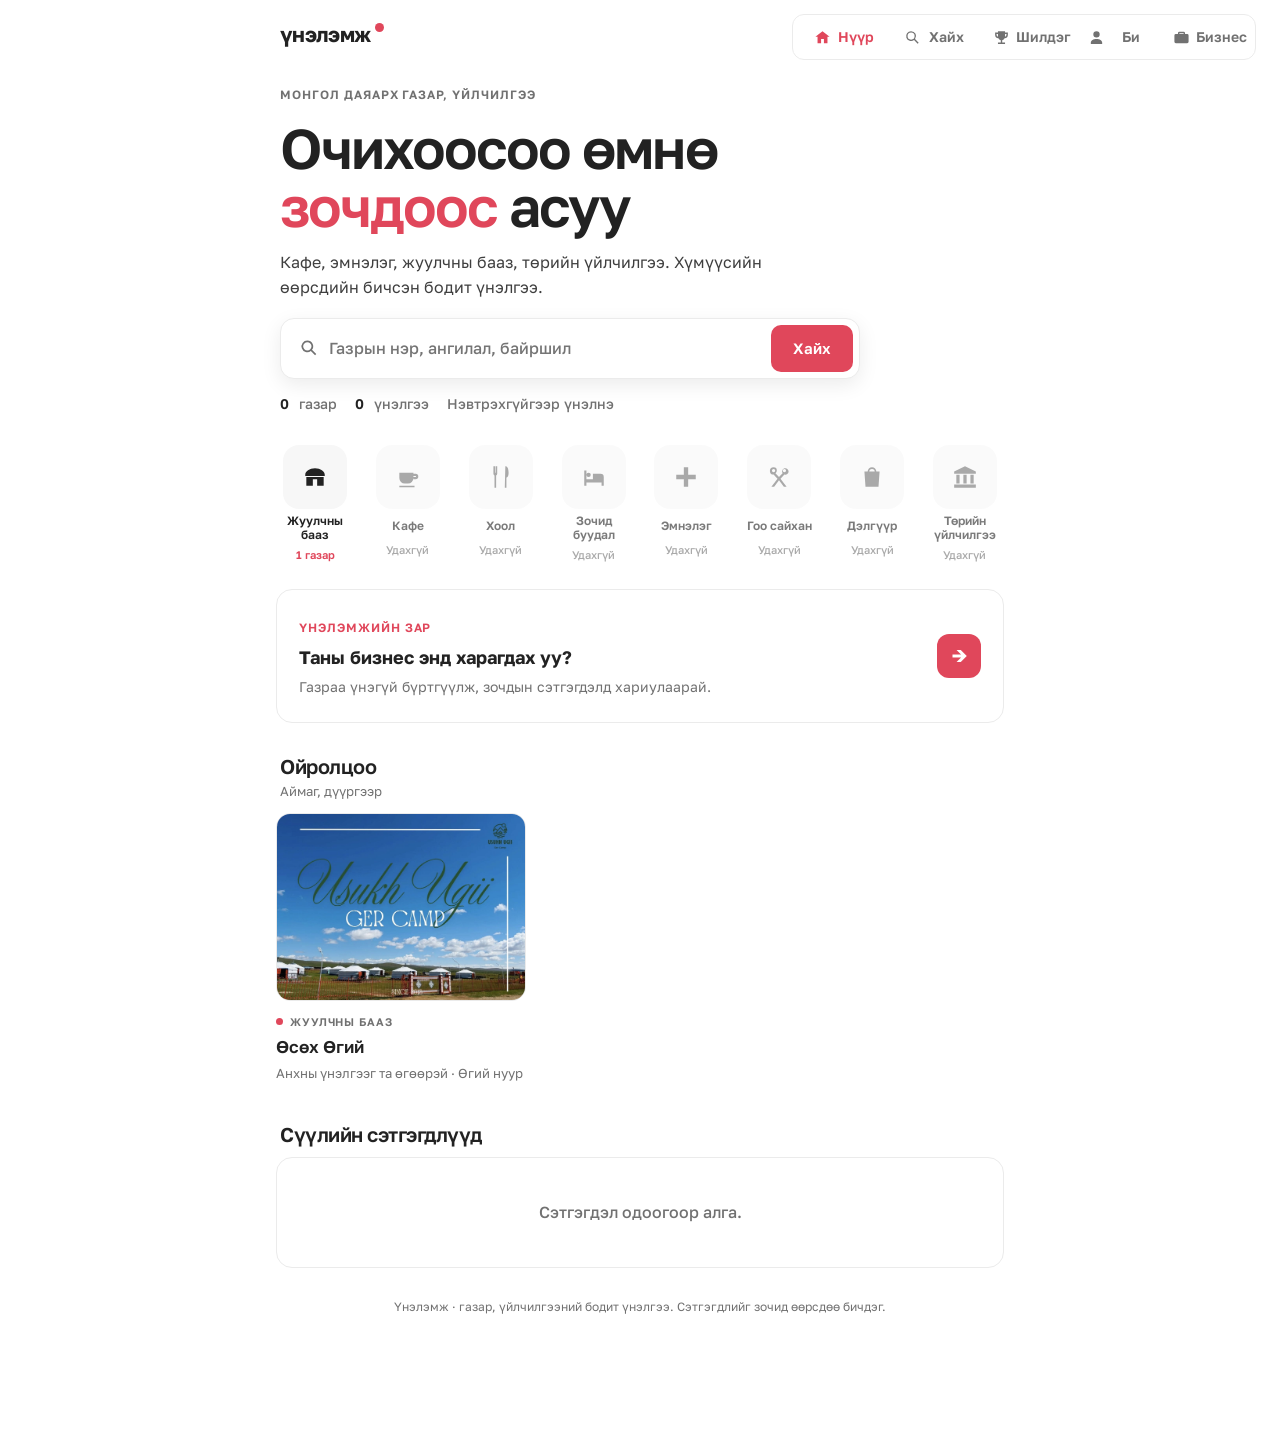
<file: index.html>
<!doctype html>
<html lang="mn">
<head>
<meta charset="utf-8">
<meta name="viewport" content="width=device-width,initial-scale=1,viewport-fit=cover">
<meta name="theme-color" content="#ffffff">
<title>Үнэлэмж</title>
<meta name="description" content="Газар, үйлчилгээний бодит үнэлгээ. Сэтгэгдлийг зочид өөрсдөө бичдэг.">
<link rel="preconnect" href="https://fonts.googleapis.com"><link href="https://fonts.googleapis.com/css2?family=Golos+Text:wght@400;500;600;700&display=swap" rel="stylesheet">
<link rel="stylesheet" href="assets/ue.css?v=11">
</head>
<body class="app">
<header class="hero" id="hero">
  <div class="hero-bg" id="herobg"></div>
  <nav class="topbar"><a class="logo" href="#"><i></i>үнэлэмж</a><a href="#search" aria-label="Хайх">Хайх</a></nav>
  <div class="hero-in" id="hero-in"></div>
</header>
<div class="sbar" id="sbar" hidden>
  <nav class="topbar plain"><a class="logo" href="#"><i></i>үнэлэмж</a><span></span></nav>
  <label class="search"><svg viewBox="0 0 24 24" aria-hidden="true"><path d="M10 3a7 7 0 0 1 5.6 11.2l5.1 5.1-1.4 1.4-5.1-5.1A7 7 0 1 1 10 3zm0 2a5 5 0 1 0 0 10 5 5 0 0 0 0-10z"/></svg>
    <input id="q" type="search" placeholder="Газар, ангилал, байршил хайх" aria-label="Хайх" autocomplete="off"></label>
  <div class="chipsrow" id="scats"></div>
</div>
<main class="page" id="main">
  <div id="v-home"></div>
  <div id="v-search" hidden><div id="sres"></div></div>
  <div id="v-top" hidden></div>
  <div id="v-me" hidden></div>
  <div id="v-biz" hidden></div>
  <p class="note">Үнэлэмж · газар, үйлчилгээний бодит үнэлгээ. Сэтгэгдлийг зочид өөрсдөө бичдэг.</p>
</main>
<nav class="tabs">
  <a href="#" data-v="home"><svg viewBox="0 0 24 24"><path d="M12 3 2 11h3v9h5v-6h4v6h5v-9h3z"/></svg>Нүүр</a>
  <a href="#search" data-v="search"><svg viewBox="0 0 24 24"><path d="M10 3a7 7 0 0 1 5.6 11.2l5.1 5.1-1.4 1.4-5.1-5.1A7 7 0 1 1 10 3zm0 2a5 5 0 1 0 0 10 5 5 0 0 0 0-10z"/></svg>Хайх</a>
  <a href="#top" data-v="top"><svg viewBox="0 0 24 24"><path d="M7 3h10v2h4v3a5 5 0 0 1-4.6 5A5 5 0 0 1 13 16v3h4v2H7v-2h4v-3a5 5 0 0 1-3.4-3A5 5 0 0 1 3 8V5h4zm0 4H5v1a3 3 0 0 0 2 2.8zm10 0v3.8A3 3 0 0 0 19 8V7z"/></svg>Шилдэг</a>
  <a href="#me" data-v="me"><svg viewBox="0 0 24 24"><path d="M12 12a4.5 4.5 0 1 0 0-9 4.5 4.5 0 0 0 0 9zm0 2c-4.4 0-8 2.2-8 5v2h16v-2c0-2.8-3.6-5-8-5z"/></svg>Би</a>
  <a href="#biz" data-v="biz"><svg viewBox="0 0 24 24"><path d="M9 4h6a2 2 0 0 1 2 2v1h3a2 2 0 0 1 2 2v9a2 2 0 0 1-2 2H4a2 2 0 0 1-2-2V9a2 2 0 0 1 2-2h3V6a2 2 0 0 1 2-2zm0 3h6V6H9z"/></svg>Бизнес</a>
</nav>
<script src="assets/config.js?v=11"></script>
<script src="assets/api.js?v=11"></script>
<script src="assets/google.js?v=11"></script>
<script src="assets/osm.js?v=11"></script>
<script src="assets/app.js?v=11"></script>
</body>
</html>
</file>
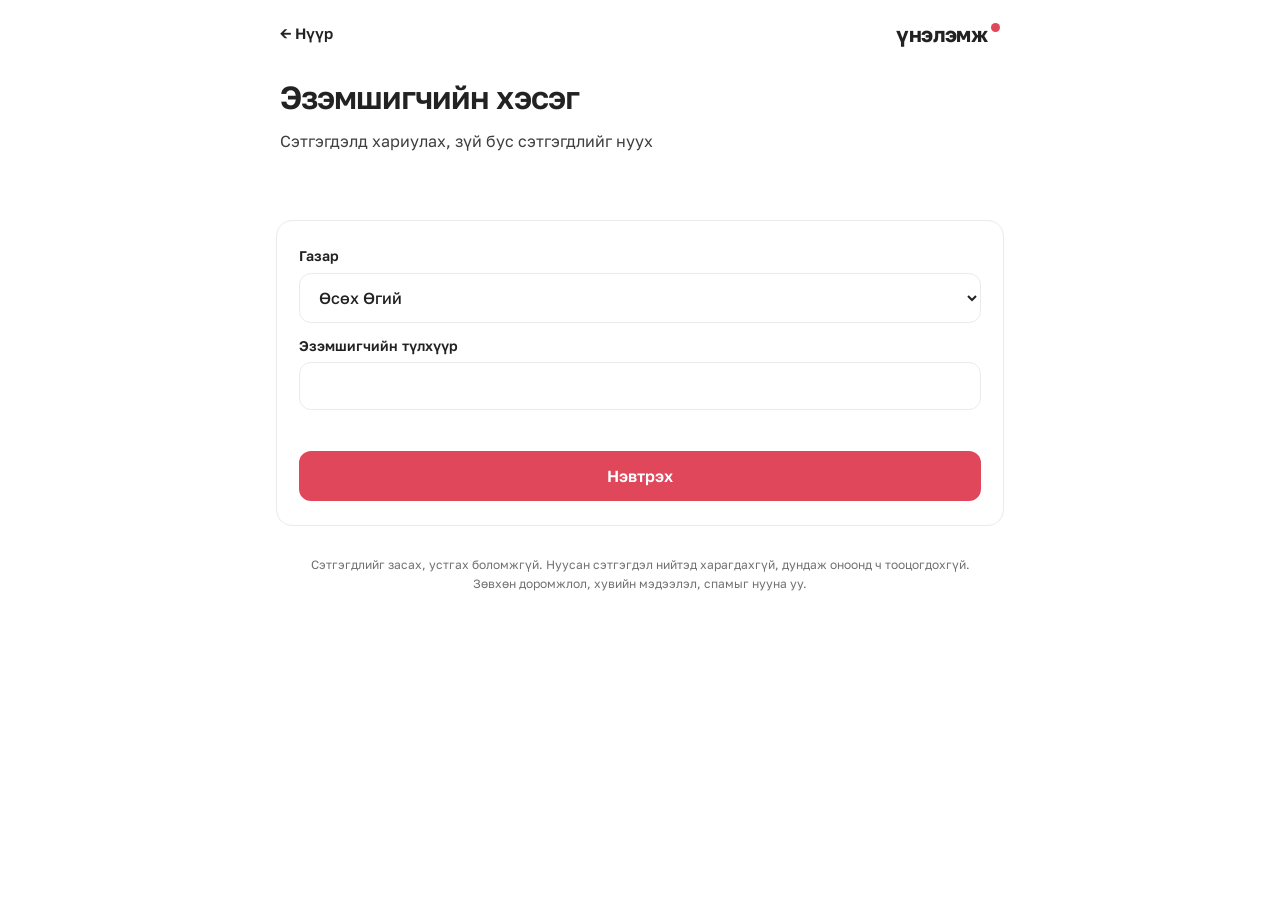
<file: admin/index.html>
<!doctype html>
<html lang="mn">
<head>
<meta charset="utf-8">
<meta name="viewport" content="width=device-width,initial-scale=1,viewport-fit=cover">
<meta name="robots" content="noindex">
<title>Эзэмшигчийн хэсэг · Үнэлэмж</title>
<link rel="preconnect" href="https://fonts.googleapis.com"><link href="https://fonts.googleapis.com/css2?family=Golos+Text:wght@400;500;600;700&display=swap" rel="stylesheet">
<link rel="stylesheet" href="../assets/ue.css?v=11">
</head>
<body>
<header class="hero" style="padding-bottom:48px"><nav class="topbar"><a href="../">← Нүүр</a><a class="logo" href="../"><i></i>үнэлэмж</a></nav>
<div class="hero-in" style="padding-top:12px"><h1 style="font-size:32px">Эзэмшигчийн хэсэг</h1><p class="sub">Сэтгэгдэлд хариулах, зүй бус сэтгэгдлийг нуух</p></div></header>
<main class="page">

  <form id="login" class="card" style="display:grid;gap:12px">
    <label class="f">Газар<select class="inp" id="place"></select></label>
    <label class="f">Эзэмшигчийн түлхүүр<input class="inp" id="key" type="password" autocomplete="current-password" required></label>
    <p class="err" id="lerr" role="alert"></p>
    <button class="btn" type="submit">Нэвтрэх</button>
  </form>

  <section id="panel" hidden>
    <div class="card" style="display:flex;justify-content:space-between;align-items:center;gap:12px">
      <span id="stat" class="mute" style="font-weight:600"></span>
      <button class="btn ghost" id="out" style="width:auto;min-height:40px;padding:8px 14px">Гарах</button>
    </div>
    <div id="list" style="display:grid;gap:12px;margin-top:16px"></div>
  </section>
  <p class="note">Сэтгэгдлийг засах, устгах боломжгүй. Нуусан сэтгэгдэл нийтэд харагдахгүй, дундаж оноонд ч тооцогдохгүй. Зөвхөн доромжлол, хувийн мэдээлэл, спамыг нууна уу.</p>
</main>
<div class="toast" id="toast" role="status"></div>
<script src="../assets/config.js?v=11"></script>
<script src="../assets/api.js?v=11"></script>
<script>
(() => {
  const $ = id => document.getElementById(id), { esc, date } = UE;
  let slug = "", key = "", rows = [];
  let tT; const toast = m => { const t = $("toast"); t.textContent = m; t.classList.add("on"); clearTimeout(tT); tT = setTimeout(() => t.classList.remove("on"), 2200); };
  $("place").innerHTML = Object.entries(window.UE_PLACES || {}).map(([s, p]) => `<option value="${esc(s)}">${esc(p.name)}</option>`).join("");

  function render() {
    const vis = rows.filter(r => !r.hidden).length, unreplied = rows.filter(r => !r.reply && !r.hidden).length;
    $("stat").textContent = `${rows.length} сэтгэгдэл · ${unreplied} хариулаагүй` + (rows.length - vis ? ` · ${rows.length - vis} нуусан` : "");
    $("list").innerHTML = rows.length ? rows.map(r => `<div class="card${r.hidden ? " hid" : ""}" data-id="${r.id}">
      <div class="who" style="padding:0"><span style="flex:1"><b>${esc(r.author || "Зочин")}</b><small>${date(r.created_at)}${r.hidden ? " · нуусан" : ""}</small></span><span class="st">${"★".repeat(r.rating)}${"☆".repeat(5 - r.rating)}</span></div>
      ${r.body ? `<p style="white-space:pre-line;overflow-wrap:anywhere">${esc(r.body)}</p>` : ""}
      ${r.tags && r.tags.length ? `<div class="tags">${r.tags.map(t => `<span class="tg">${esc(t)}</span>`).join("")}</div>` : ""}
      <label class="f">Таны хариу<textarea class="inp" maxlength="1000" style="min-height:80px" placeholder="Зочинд баярлалаа гэх, асуудлыг хэрхэн засахаа хэлэх…">${esc(r.reply || "")}</textarea></label>
      <div class="row2"><button class="btn" data-act="reply">Хариу хадгалах</button><button class="btn ghost" data-act="hide">${r.hidden ? "Буцааж харуулах" : "Нуух"}</button></div>
    </div>`).join("") : `<p class="empty">Одоогоор сэтгэгдэл алга.</p>`;
  }
  async function load() { rows = await UE.rpc("ue_owner_reviews", { p_place: slug, p_key: key }); render(); }

  $("login").onsubmit = async e => {
    e.preventDefault(); $("lerr").textContent = "";
    if (!UE.ready) return $("lerr").textContent = "Сервер хараахан холбогдоогүй байна.";
    slug = $("place").value; key = $("key").value;
    try { await load(); $("login").hidden = true; $("panel").hidden = false; }
    catch (err) { $("lerr").textContent = err.code === "owner" ? "Түлхүүр буруу байна." : "Холбогдож чадсангүй. Дахин оролдоно уу."; }
  };
  $("out").onclick = () => { key = ""; rows = []; $("key").value = ""; $("panel").hidden = true; $("login").hidden = false; };
  $("list").addEventListener("click", async e => {
    const b = e.target.closest("[data-act]"); if (!b) return;
    const card = b.closest("[data-id]"), id = +card.dataset.id, r = rows.find(x => x.id === id);
    b.disabled = true;
    try {
      if (b.dataset.act === "reply") { await UE.rpc("ue_owner_reply", { p_place: slug, p_key: key, p_id: id, p_reply: card.querySelector("textarea").value }); toast("Хариу хадгалагдлаа"); }
      else { await UE.rpc("ue_owner_hide", { p_place: slug, p_key: key, p_id: id, p_hidden: !r.hidden }); toast(r.hidden ? "Буцааж харуулсан" : "Нуусан"); }
      await load();
    } catch (err) { toast("Хадгалж чадсангүй"); b.disabled = false; }
  });
})();
</script>
</body>
</html>
</file>
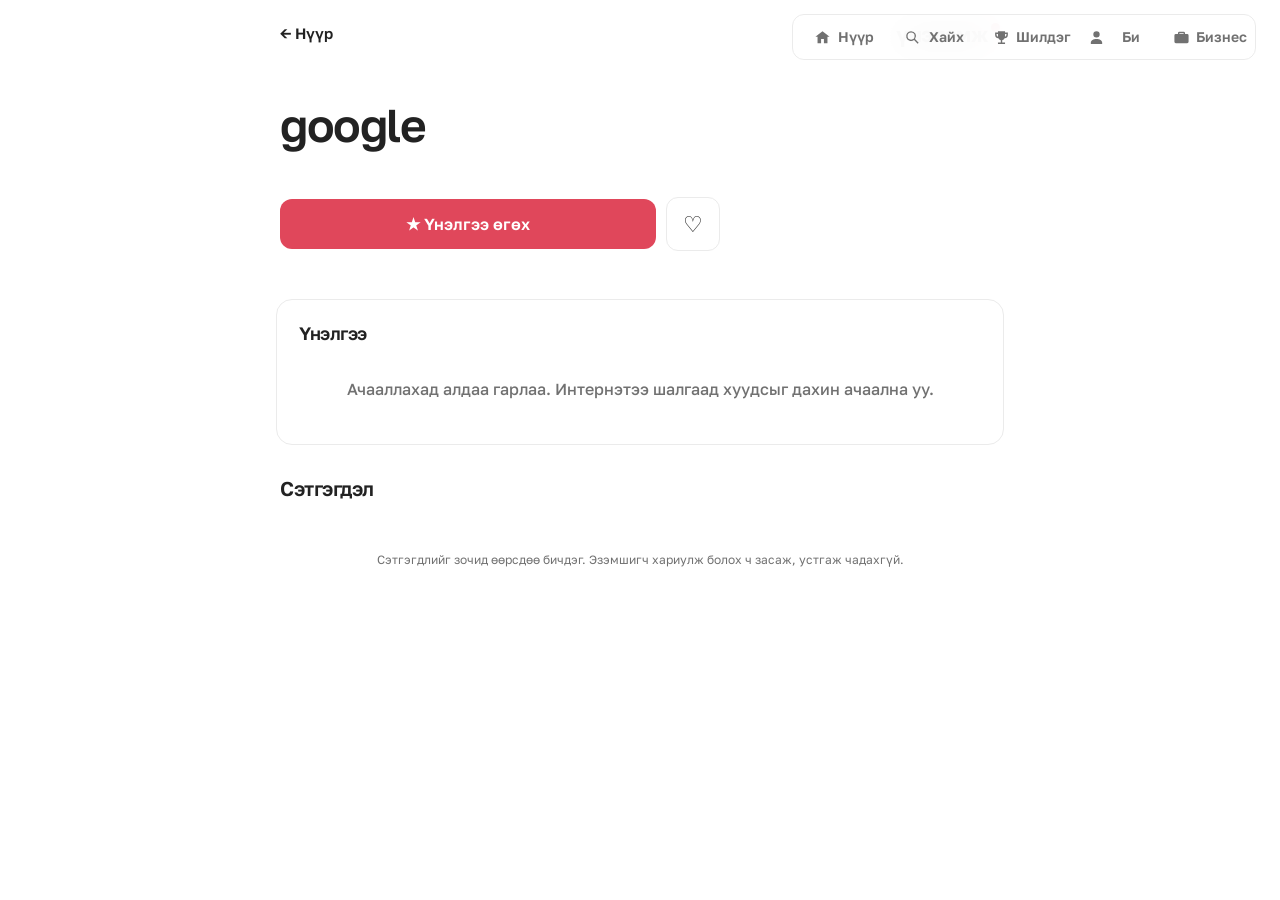
<file: p/index.html>
<!doctype html>
<html lang="mn">
<head>
<meta charset="utf-8">
<meta name="viewport" content="width=device-width,initial-scale=1,viewport-fit=cover">
<meta name="theme-color" content="#ffffff">
<title>Үнэлэмж</title>
<meta name="description" content="Зочдын үнэлгээ, сэтгэгдэл">
<link rel="preconnect" href="https://fonts.googleapis.com"><link href="https://fonts.googleapis.com/css2?family=Golos+Text:wght@400;500;600;700&display=swap" rel="stylesheet">
<link rel="stylesheet" href="../assets/ue.css?v=11">
</head>
<body class="withtabs" data-place="google">
<header class="hero">
  <nav class="topbar"><a href="../">← Нүүр</a><a class="logo" href="../"><i></i>үнэлэмж</a></nav>
  <div class="hero-bg" id="herobg"></div>
  <div class="hero-in">
    <span class="label" id="cat"></span>
    <h1 id="name"></h1>
    <p class="sub" id="sub"></p>
    <div class="chips" id="chips"></div>
    <div class="acts"><button class="btn" id="open">★ Үнэлгээ өгөх</button><button class="save" id="save" aria-label="Хадгалах">♡</button></div>
  </div>
</header>

<main class="page">
  <div id="gal"></div>
  <section class="card" id="aboutc" hidden><p class="about" id="about"></p></section>
  <section class="card"><h2>Үнэлгээ</h2><div id="sum"><p class="empty">Ачааллаж байна…</p></div></section>
  <section class="card" id="tagblk" hidden><h2>Зочид юуг онцолсон бэ</h2><div class="tags" id="tags"></div></section>
  <h2 class="sec-t">Сэтгэгдэл</h2>
  <div class="revs" id="revs"></div>
  <button class="btn ghost" id="more" hidden>Цааш үзэх</button>
  <p class="note">Сэтгэгдлийг зочид өөрсдөө бичдэг. Эзэмшигч хариулж болох ч засаж, устгаж чадахгүй.</p>
</main>

<div class="sheet" id="sheet" hidden role="dialog" aria-modal="true" aria-label="Үнэлгээ өгөх">
  <div class="in">
    <div class="fhead"><button class="x" id="fx" aria-label="Хаах">×</button><div class="prog"><i id="fprog"></i></div></div>
    <div class="q" id="fq"></div>
    <p class="err" id="ferr" role="alert"></p>
    <button class="btn" id="fnext">Үргэлжлүүлэх</button>
  </div>
</div>
<nav class="tabs">
  <a href="../"><svg viewBox="0 0 24 24"><path d="M12 3 2 11h3v9h5v-6h4v6h5v-9h3z"/></svg>Нүүр</a>
  <a href="../#search"><svg viewBox="0 0 24 24"><path d="M10 3a7 7 0 0 1 5.6 11.2l5.1 5.1-1.4 1.4-5.1-5.1A7 7 0 1 1 10 3zm0 2a5 5 0 1 0 0 10 5 5 0 0 0 0-10z"/></svg>Хайх</a>
  <a href="../#top"><svg viewBox="0 0 24 24"><path d="M7 3h10v2h4v3a5 5 0 0 1-4.6 5A5 5 0 0 1 13 16v3h4v2H7v-2h4v-3a5 5 0 0 1-3.4-3A5 5 0 0 1 3 8V5h4zm0 4H5v1a3 3 0 0 0 2 2.8zm10 0v3.8A3 3 0 0 0 19 8V7z"/></svg>Шилдэг</a>
  <a href="../#me"><svg viewBox="0 0 24 24"><path d="M12 12a4.5 4.5 0 1 0 0-9 4.5 4.5 0 0 0 0 9zm0 2c-4.4 0-8 2.2-8 5v2h16v-2c0-2.8-3.6-5-8-5z"/></svg>Би</a>
  <a href="../#biz"><svg viewBox="0 0 24 24"><path d="M9 4h6a2 2 0 0 1 2 2v1h3a2 2 0 0 1 2 2v9a2 2 0 0 1-2 2H4a2 2 0 0 1-2-2V9a2 2 0 0 1 2-2h3V6a2 2 0 0 1 2-2zm0 3h6V6H9z"/></svg>Бизнес</a>
</nav>
<div class="toast" id="toast" role="status"></div>

<script src="../assets/config.js?v=11"></script>
<script src="../assets/api.js?v=11"></script>
<script src="../assets/google.js?v=11"></script>
<script src="../assets/place.js?v=11"></script>
</body>
</html>
</file>
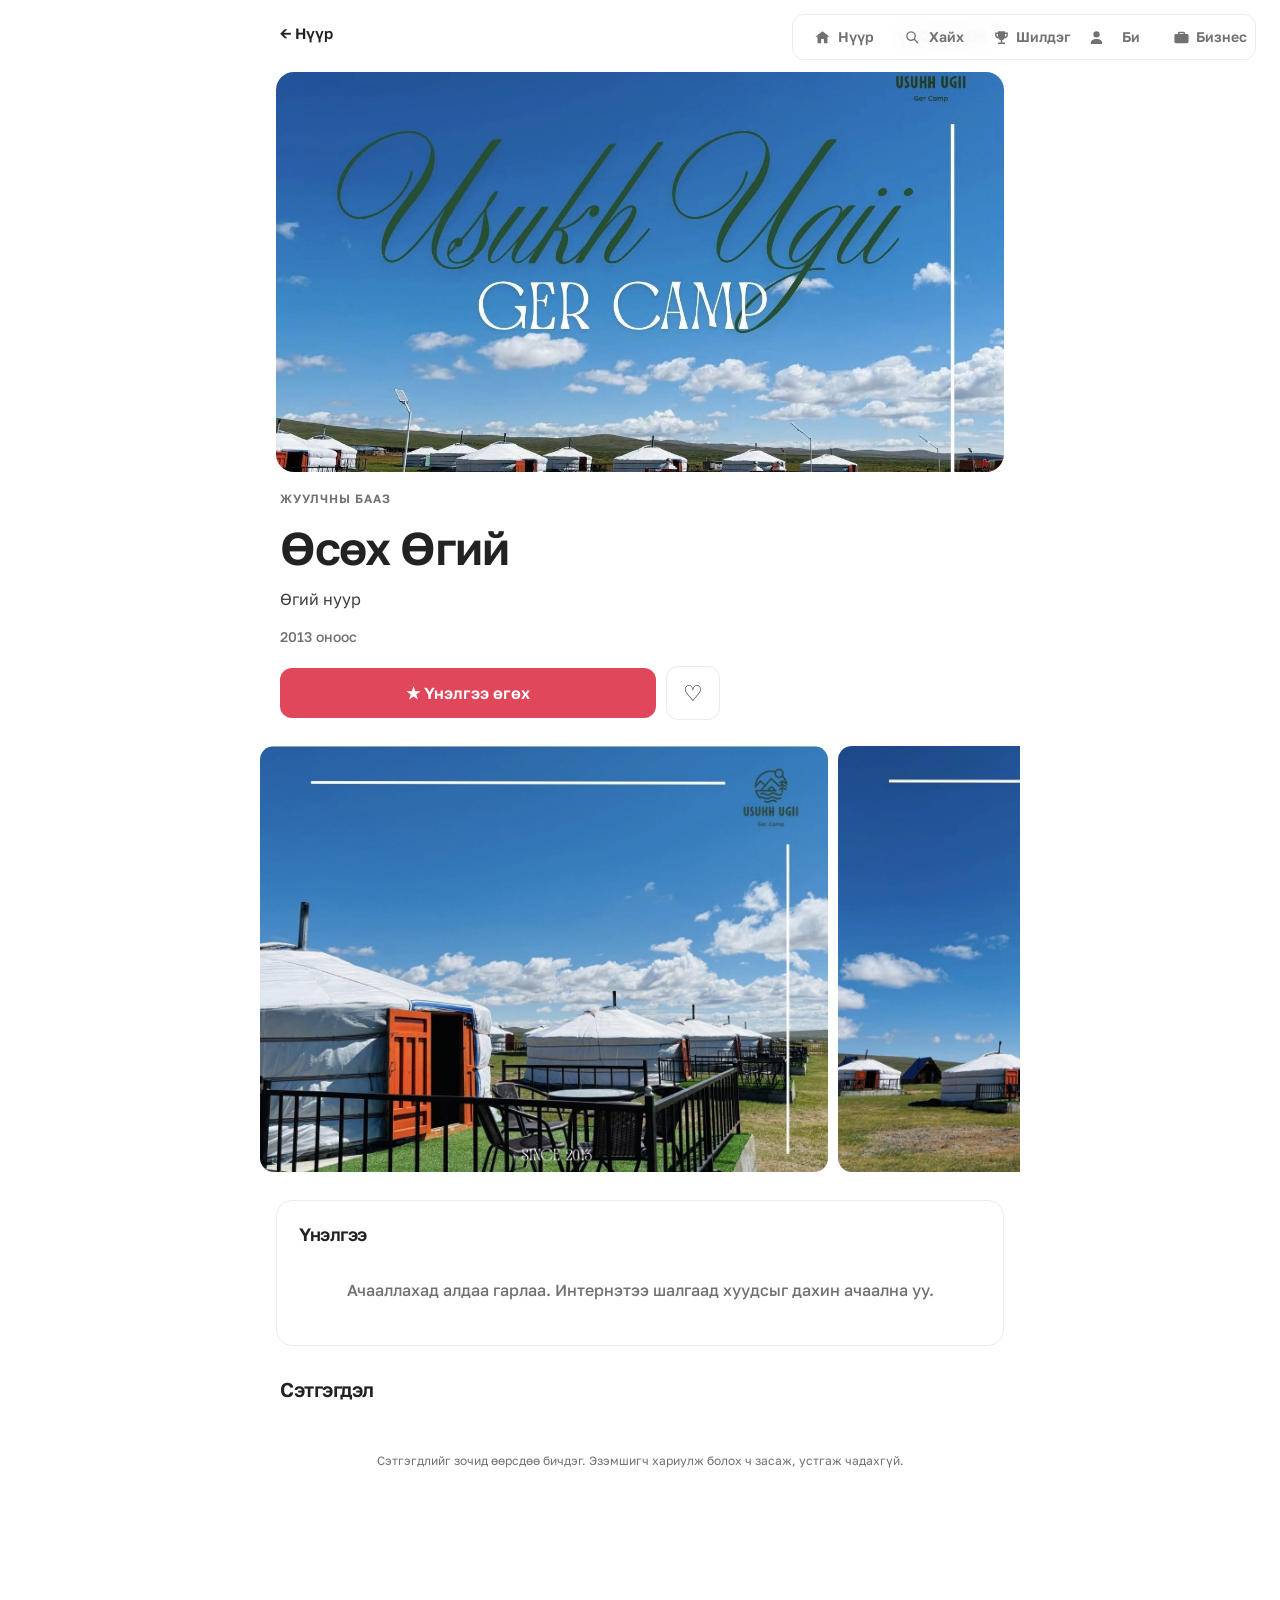
<file: usukh-ugii/index.html>
<!doctype html>
<html lang="mn">
<head>
<meta charset="utf-8">
<meta name="viewport" content="width=device-width,initial-scale=1,viewport-fit=cover">
<meta name="theme-color" content="#ffffff">
<title>Өсөх Өгий · Үнэлэмж</title>
<meta name="description" content="Өсөх Өгий жуулчны баазын зочдын үнэлгээ, сэтгэгдэл">
<link rel="preconnect" href="https://fonts.googleapis.com"><link href="https://fonts.googleapis.com/css2?family=Golos+Text:wght@400;500;600;700&display=swap" rel="stylesheet">
<link rel="stylesheet" href="../assets/ue.css?v=11">
</head>
<body class="withtabs" data-place="usukh-ugii">
<header class="hero">
  <nav class="topbar"><a href="../">← Нүүр</a><a class="logo" href="../"><i></i>үнэлэмж</a></nav>
  <div class="hero-bg" id="herobg"></div>
  <div class="hero-in">
    <span class="label" id="cat"></span>
    <h1 id="name"></h1>
    <p class="sub" id="sub"></p>
    <div class="chips" id="chips"></div>
    <div class="acts"><button class="btn" id="open">★ Үнэлгээ өгөх</button><button class="save" id="save" aria-label="Хадгалах">♡</button></div>
  </div>
</header>

<main class="page">
  <div id="gal"></div>
  <section class="card" id="aboutc" hidden><p class="about" id="about"></p></section>
  <section class="card"><h2>Үнэлгээ</h2><div id="sum"><p class="empty">Ачааллаж байна…</p></div></section>
  <section class="card" id="tagblk" hidden><h2>Зочид юуг онцолсон бэ</h2><div class="tags" id="tags"></div></section>
  <h2 class="sec-t">Сэтгэгдэл</h2>
  <div class="revs" id="revs"></div>
  <button class="btn ghost" id="more" hidden>Цааш үзэх</button>
  <p class="note">Сэтгэгдлийг зочид өөрсдөө бичдэг. Эзэмшигч хариулж болох ч засаж, устгаж чадахгүй.</p>
</main>

<div class="sheet" id="sheet" hidden role="dialog" aria-modal="true" aria-label="Үнэлгээ өгөх">
  <div class="in">
    <div class="fhead"><button class="x" id="fx" aria-label="Хаах">×</button><div class="prog"><i id="fprog"></i></div></div>
    <div class="q" id="fq"></div>
    <p class="err" id="ferr" role="alert"></p>
    <button class="btn" id="fnext">Үргэлжлүүлэх</button>
  </div>
</div>
<nav class="tabs">
  <a href="../"><svg viewBox="0 0 24 24"><path d="M12 3 2 11h3v9h5v-6h4v6h5v-9h3z"/></svg>Нүүр</a>
  <a href="../#search"><svg viewBox="0 0 24 24"><path d="M10 3a7 7 0 0 1 5.6 11.2l5.1 5.1-1.4 1.4-5.1-5.1A7 7 0 1 1 10 3zm0 2a5 5 0 1 0 0 10 5 5 0 0 0 0-10z"/></svg>Хайх</a>
  <a href="../#top"><svg viewBox="0 0 24 24"><path d="M7 3h10v2h4v3a5 5 0 0 1-4.6 5A5 5 0 0 1 13 16v3h4v2H7v-2h4v-3a5 5 0 0 1-3.4-3A5 5 0 0 1 3 8V5h4zm0 4H5v1a3 3 0 0 0 2 2.8zm10 0v3.8A3 3 0 0 0 19 8V7z"/></svg>Шилдэг</a>
  <a href="../#me"><svg viewBox="0 0 24 24"><path d="M12 12a4.5 4.5 0 1 0 0-9 4.5 4.5 0 0 0 0 9zm0 2c-4.4 0-8 2.2-8 5v2h16v-2c0-2.8-3.6-5-8-5z"/></svg>Би</a>
  <a href="../#biz"><svg viewBox="0 0 24 24"><path d="M9 4h6a2 2 0 0 1 2 2v1h3a2 2 0 0 1 2 2v9a2 2 0 0 1-2 2H4a2 2 0 0 1-2-2V9a2 2 0 0 1 2-2h3V6a2 2 0 0 1 2-2zm0 3h6V6H9z"/></svg>Бизнес</a>
</nav>
<div class="toast" id="toast" role="status"></div>

<script src="../assets/config.js?v=11"></script>
<script src="../assets/api.js?v=11"></script>
<script src="../assets/place.js?v=11"></script>
</body>
</html>
</file>
<file: assets/ue.css>
/* Үнэлэмж · shared styles
   CONCEPT: the Mongolian sky over a ger. One continuous canvas from pale sky blue to
   white (no dark header block), white "felt" cards, ger-door orange for every action
   and star, sky blue for categories and links. Signature: the toono (the ger's crown
   wheel) as the logo, the score ring and the big faint emblem behind the home hero.
   TYPE: Unbounded (wide geometric display) for titles and scores, Onest for text. */
:root{
  --sky:#d9e8ff; --sky2:#eef5ff; --bg:#f7faff; --card:#ffffff; --ink:#0f1b2d; --text:#33415a; --mute:#6b7890; --line:#e2e9f4;
  --blue:#2f6bff; --blue-s:#e6eeff; --door:#ff6a2b; --door-d:#e2531a; --door-s:#fff0e8;
  --star:#ff8a1f; --up:#12965a; --down:#d3541a; --err:#c62828;
  --display:"Unbounded","Onest",system-ui,sans-serif; --font:"Onest",-apple-system,BlinkMacSystemFont,"Segoe UI",sans-serif;
  --r:28px; --shadow:0 1px 1px rgba(15,27,45,.03),0 10px 30px -12px rgba(30,70,140,.18);
  color-scheme:light;
}
@media (prefers-color-scheme:dark){:root{
  --sky:#14254a; --sky2:#0f1a33; --bg:#0b1324; --card:#142039; --ink:#eef3ff; --text:#c8d3e8; --mute:#8b98b3; --line:#22304d;
  --blue:#6d9bff; --blue-s:#1a2a4d; --door:#ff7a3d; --door-d:#ff6a2b; --door-s:#3a2418; --star:#ffa042; --up:#4fd18b; --down:#ff9a5c; --err:#ff7a70;
  --shadow:0 1px 1px rgba(0,0,0,.2),0 14px 34px -14px rgba(0,0,0,.6); color-scheme:dark}}
*{box-sizing:border-box;min-width:0}
html,body{margin:0}
html{background:var(--bg)}
body{min-height:100vh;color:var(--ink);font:16px/1.55 var(--font);-webkit-font-smoothing:antialiased;overflow-x:clip;
  background:linear-gradient(180deg,var(--sky) 0,var(--sky2) 420px,var(--bg) 900px) no-repeat,var(--bg)}
button{font:inherit;color:inherit;background:none;border:0;padding:0;cursor:pointer}
a{color:inherit}
:focus-visible{outline:2.5px solid var(--door);outline-offset:2px;border-radius:10px}
h1,h2,h3{margin:0;line-height:1.1;text-wrap:balance;font-family:var(--display);font-weight:700;letter-spacing:-.01em}
p{margin:0}
[hidden]{display:none!important}
.mute{color:var(--mute)}
.st{color:var(--star)}
.num{font-variant-numeric:tabular-nums}

/* ---------- toono mark (logo) ---------- */
.logo{font-family:var(--display)!important;font-weight:800!important;font-size:18px!important;letter-spacing:.2px;text-transform:none;color:var(--ink)}
.logo i{width:26px;height:26px;border-radius:50%;display:inline-block;flex:none;
  background:radial-gradient(circle,var(--door) 0 22%,transparent 23% 34%,var(--blue) 35% 41%,transparent 42%),
             repeating-conic-gradient(var(--blue) 0 7deg,transparent 7deg 30deg);
  -webkit-mask:radial-gradient(circle,#000 69%,transparent 70%);mask:radial-gradient(circle,#000 69%,transparent 70%);
  box-shadow:inset 0 0 0 2.5px var(--blue)}

/* ---------- header area (no dark block: it sits on the sky) ---------- */
.hero{position:relative;color:var(--ink);padding-bottom:8px;overflow:hidden}
.hero>:not(.hero-bg){position:relative;z-index:1}
.topbar{display:flex;justify-content:space-between;align-items:center;gap:12px;max-width:760px;margin:0 auto;padding:14px 20px;padding-top:calc(14px + env(safe-area-inset-top,0px))}
.topbar a{text-decoration:none;font-weight:600;font-size:15px;min-height:40px;display:inline-flex;align-items:center;gap:8px;color:var(--ink)}
.hero-in{max-width:760px;margin:0 auto;padding:18px 20px 0;display:grid;gap:14px}
.label{font-size:12px;font-weight:700;letter-spacing:.12em;text-transform:uppercase;color:var(--blue)}
.hero h1{font-size:clamp(30px,8vw,46px);font-weight:800}
.hero .sub{font-size:16px;color:var(--text);max-width:540px}
.chips{display:flex;flex-wrap:wrap;gap:8px}
.chip{display:inline-flex;align-items:center;gap:6px;border-radius:999px;padding:7px 14px;font-size:14px;font-weight:600;background:color-mix(in srgb,var(--card) 80%,transparent);color:var(--ink);border:1px solid var(--line);backdrop-filter:blur(8px)}
.chip b{font-family:var(--display);font-weight:700}

/* place pages: a sharp photo card under the top bar, title below it on the sky */
.hero-bg{position:relative;display:block;max-width:728px;height:clamp(230px,44vw,400px);margin:4px auto 0;border-radius:var(--r);background:var(--sky) center/cover no-repeat;box-shadow:var(--shadow)}
@media (max-width:760px){.hero-bg{margin:4px 16px 0}}
.hero-bg:not([style*="url"]){display:none}

/* home: the brand hero with the big toono behind it */
.hero.brand{padding-bottom:10px}
.hero.brand .hero-bg{display:none}
.hero.brand::before{content:"";position:absolute;width:min(560px,120vw);aspect-ratio:1;right:max(-160px,calc(50% - 560px));top:-120px;border-radius:50%;opacity:.55;pointer-events:none;
  background:radial-gradient(circle,transparent 0 17%,var(--card) 17.5% 19%,transparent 19.5% 30%,color-mix(in srgb,var(--blue) 25%,transparent) 30.5% 31.5%,transparent 32%),
             repeating-conic-gradient(color-mix(in srgb,var(--blue) 22%,transparent) 0 2.2deg,transparent 2.2deg 15deg);
  -webkit-mask:radial-gradient(circle,#000 18%,#000 55%,transparent 71%);mask:radial-gradient(circle,#000 18%,#000 55%,transparent 71%)}
.hero.brand h1{font-size:clamp(34px,9vw,58px);line-height:1.05}
.hero.brand h1 em{font-style:normal;color:var(--door)}
.hsearch{display:flex;align-items:center;gap:10px;background:var(--card);border-radius:999px;padding:6px 6px 6px 20px;max-width:580px;margin-top:4px;box-shadow:var(--shadow);border:1px solid var(--line)}
.hsearch svg{width:20px;height:20px;fill:var(--mute);flex:none}
.hsearch input{flex:1;border:0;background:transparent;font:500 16px var(--font);color:var(--ink);padding:11px 0;min-width:0}
.hsearch input:focus{outline:none}
.hsearch button{background:var(--door);color:#fff;border-radius:999px;padding:12px 22px;font-weight:700;font-size:15px}

/* ---------- page body ---------- */
.page{max-width:760px;margin:0 auto;padding:18px 16px 56px;position:relative;z-index:2;display:grid;gap:22px}
.card{background:var(--card);border-radius:var(--r);padding:22px 20px;box-shadow:var(--shadow);border:1px solid color-mix(in srgb,var(--line) 60%,transparent)}
.card h2{font-size:18px;margin-bottom:16px}
.sec-t{font-size:20px;padding:10px 4px 0}

.btn{display:flex;align-items:center;justify-content:center;gap:8px;width:100%;border-radius:999px;padding:14px 24px;min-height:54px;font:700 16px var(--font);background:var(--door);color:#fff;text-decoration:none;box-shadow:0 8px 20px -8px color-mix(in srgb,var(--door) 70%,transparent);transition:transform .15s,background .15s}
.btn:hover{background:var(--door-d)}
.btn:active{transform:scale(.98)}
.btn.ghost{background:var(--card);color:var(--ink);border:1px solid var(--line);box-shadow:none}
.btn:disabled{opacity:.5;cursor:not-allowed}
.acts{display:flex;gap:10px;align-items:center;margin-top:4px;max-width:440px}
.acts .btn{margin-top:0}
.save{display:inline-flex;align-items:center;justify-content:center;width:54px;min-height:54px;border-radius:50%;background:var(--card);border:1px solid var(--line);color:var(--ink);font-size:22px;flex:none}
.save.on{color:var(--door)}

/* gallery */
.gal{display:flex;gap:10px;overflow-x:auto;scroll-snap-type:x mandatory;margin:0 -16px;padding:0 16px 6px;scrollbar-width:none}
.gal::-webkit-scrollbar{display:none}
.gal img{flex:none;width:78%;aspect-ratio:4/3;object-fit:cover;border-radius:22px;scroll-snap-align:start;max-width:100%;background:var(--card)}
.gal.one img{width:100%}
.about{color:var(--text)}
.gattr{font-size:12px;color:var(--mute);font-weight:500;padding:8px 4px 0}
.gattr a{color:var(--mute)}
.gtag{font-size:12px;font-weight:600;color:var(--door)!important}

/* ---------- score: the toono ring ---------- */
.sum{display:grid;grid-template-columns:auto 1fr;gap:24px;align-items:center}
.big{text-align:center;display:grid;justify-items:center;gap:6px}
.big b{position:relative;display:grid;place-items:center;width:124px;height:124px;border-radius:50%;font-family:var(--display);font-size:38px;font-weight:800;line-height:1;color:var(--ink);background:var(--door-s)}
.big b::before{content:"";position:absolute;inset:-7px;border-radius:50%;
  background:repeating-conic-gradient(var(--door) 0 3deg,transparent 3deg 22.5deg);
  -webkit-mask:radial-gradient(circle,transparent 62%,#000 63%);mask:radial-gradient(circle,transparent 62%,#000 63%)}
.big b::after{content:"";position:absolute;inset:6px;border-radius:50%;border:2px solid color-mix(in srgb,var(--door) 45%,transparent)}
.big .st{font-size:14px;letter-spacing:2px}
.big small{color:var(--mute);font-weight:500;font-size:13px}
.dist{display:grid;gap:7px}
.dr{display:grid;grid-template-columns:1.2em 1fr 2.4em;gap:8px;align-items:center;font-size:13px;font-weight:600;color:var(--mute)}
.bar{height:8px;background:var(--sky2);border-radius:99px;overflow:hidden}
.bar i{display:block;height:100%;background:linear-gradient(90deg,var(--star),var(--door));border-radius:99px}
.crit{display:grid;gap:12px;margin-top:22px;padding-top:18px;border-top:1px dashed var(--line)}
.cr{display:grid;grid-template-columns:8.2em 1fr 2.6em;gap:12px;align-items:center;font-size:14px;font-weight:600}
.cr em{font-style:normal;font-family:var(--display);font-weight:700;font-size:14px;text-align:right}
.tags{display:flex;flex-wrap:wrap;gap:8px}
.tg{display:inline-flex;gap:6px;align-items:center;border-radius:999px;padding:7px 14px;font-size:14px;font-weight:600;background:var(--blue-s);color:var(--blue);text-decoration:none}
.tg b{font-family:var(--display);font-size:12px}
.tg.neg{background:var(--door-s);color:var(--down)}

/* ---------- reviews ---------- */
.revs{display:grid;gap:24px}
.rv{display:grid;gap:10px}
.who{display:flex;align-items:center;gap:10px;padding:0 8px}
.rv:nth-child(even) .who{flex-direction:row-reverse;text-align:right}
.av{width:38px;height:38px;border-radius:50%;display:grid;place-items:center;font-family:var(--display);font-weight:700;font-size:14px;color:#fff;background:linear-gradient(135deg,var(--blue),#7aa5ff);flex:none}
.who b{display:block;font-size:14px;font-weight:700}
.who small{display:block;font-size:12px;color:var(--mute)}
.rv .card{display:grid;gap:10px}
.rv .card .stars{color:var(--star);font-size:15px;letter-spacing:2px}
.rv .card p{color:var(--text);white-space:pre-line;overflow-wrap:anywhere}
.reply{padding:12px 14px;border-radius:18px;background:var(--sky2);font-size:14px;white-space:pre-line;border-left:3px solid var(--blue)}
.reply b{display:block;font-size:12px;color:var(--blue)}
.empty{text-align:center;color:var(--mute);padding:18px 8px;font-weight:500}
.note{font-size:12px;color:var(--mute);text-align:center;padding:8px 16px}

/* ---------- cards in lists ---------- */
.dot{display:flex;align-items:center;gap:7px;font-size:12px;font-weight:700;letter-spacing:.04em;color:var(--blue)}
.dot::before{content:"";width:7px;height:7px;border-radius:50%;background:var(--door)}
.pc{display:grid;grid-template-columns:1fr auto;gap:16px;align-items:center;text-decoration:none;color:inherit;transition:transform .15s}
.pc:hover{transform:translateY(-2px)}
.pc b{display:block;font-family:var(--display);font-size:18px;font-weight:700;line-height:1.25;margin-top:6px}
.pc .ln{display:block;margin-top:6px;font-size:14px;color:var(--mute)}
.pc .ln .r{color:var(--ink);font-weight:700}
.pc img,.pc .ph{width:92px;height:92px;border-radius:24px;object-fit:cover;background:var(--sky2)}
.ph{display:grid;place-items:center}
.ph svg{width:42%;height:42%;fill:var(--blue)}
.rk{font-family:var(--display);font-size:22px;font-weight:800;color:var(--door)}
.feed .rv .card{grid-template-columns:1fr auto;align-items:center;text-decoration:none;color:inherit}
.feed .rv .card img{width:64px;height:64px;border-radius:18px;object-fit:cover}
.feed .rv .card .t{display:grid;gap:6px}
.feed .rv .card .t p{display:-webkit-box;-webkit-line-clamp:3;-webkit-box-orient:vertical;overflow:hidden}
button.card{font:inherit;color:inherit;cursor:pointer}

/* home: featured place */
.feat{display:grid;border-radius:var(--r);overflow:hidden;background:var(--card);text-decoration:none;color:inherit;box-shadow:var(--shadow);border:1px solid color-mix(in srgb,var(--line) 60%,transparent)}
.feat .im{aspect-ratio:16/10;max-width:100%;overflow:hidden;display:block;position:relative}
.feat .im img{width:100%;height:100%;object-fit:cover;display:block;transition:transform .5s}
.feat:hover .im img{transform:scale(1.03)}
.feat .fx{display:grid;gap:8px;padding:18px 20px 22px}
.feat b{font-family:var(--display);font-size:24px;font-weight:800}
.feat .ln{font-size:14px;color:var(--mute)}
.feat .ln .r{color:var(--ink);font-weight:700}
@media (min-width:721px){.feat{grid-template-columns:1.25fr 1fr;align-items:center}.feat .im{aspect-ratio:auto;height:100%;min-height:300px}}

/* categories: soft tiles */
.cats{display:flex;gap:10px;overflow-x:auto;margin:0 -16px;padding:2px 16px 6px;scrollbar-width:none}
.cats::-webkit-scrollbar{display:none}
.cat{flex:none;width:86px;display:grid;justify-items:center;gap:5px;text-align:center;text-decoration:none;color:var(--ink);font-size:12px;font-weight:600;line-height:1.2}
.cat i{width:64px;height:64px;border-radius:22px;background:var(--card);display:grid;place-items:center;box-shadow:var(--shadow);border:1px solid color-mix(in srgb,var(--line) 60%,transparent)}
.cat svg{width:26px;height:26px;fill:var(--blue)}
.cat small{color:var(--mute);font-size:11px;font-weight:500}
.cat:not(.off) small{color:var(--door);font-weight:700}
.cat.off{opacity:.6}
.cat.off svg{fill:var(--mute)}
@media (min-width:721px){.cats{flex-wrap:wrap;justify-content:space-between;overflow:visible;margin:0;padding:2px 0 6px}.cat{width:78px}}

/* shelves of photo cards */
.sec{display:grid;gap:12px;margin-top:10px}
.sh{display:flex;justify-content:space-between;align-items:flex-end;gap:12px;padding:0 4px}
.sh h2{font-size:20px}
.sh p{font-size:13px;color:var(--mute);margin-top:4px}
.sh .more{font-size:14px;font-weight:700;color:var(--door);text-decoration:none;white-space:nowrap}
.sh select{font:600 14px var(--font);border:1px solid var(--line);background:var(--card);color:var(--ink);border-radius:999px;padding:8px 12px}
.shelf{display:flex;gap:14px;overflow-x:auto;scroll-snap-type:x mandatory;margin:0 -16px;padding:0 16px 8px;scrollbar-width:none}
.shelf::-webkit-scrollbar{display:none}
.bc{flex:none;width:250px;scroll-snap-align:start;display:grid;gap:6px;text-decoration:none;color:inherit}
.bc .im{position:relative;aspect-ratio:4/5;border-radius:var(--r);overflow:hidden;background:var(--card);max-width:100%;box-shadow:var(--shadow)}
.bc .im img{width:100%;height:100%;object-fit:cover;display:block}
.bc .ph{width:100%;height:100%}
.badge{position:absolute;left:12px;top:12px;background:color-mix(in srgb,#fff 88%,transparent);color:#0f1b2d;font-size:12px;font-weight:700;border-radius:999px;padding:5px 11px;backdrop-filter:blur(6px)}
.badge.no1{background:var(--door);color:#fff}
.bc .dot{margin-top:6px}
.bc b{font-family:var(--display);font-size:17px;font-weight:700;line-height:1.25}
.bc .ln{font-size:13px;color:var(--mute)}
.bc .ln .r{color:var(--ink);font-weight:700}

/* house ad and other cards */
.adcard{display:flex;justify-content:space-between;align-items:center;gap:12px;text-decoration:none;color:inherit;background:linear-gradient(120deg,var(--door-s),var(--card) 70%)}
.adcard .label{color:var(--door)}
.adcard b{display:block;font-family:var(--display);font-size:18px;font-weight:700;margin-top:6px}
.adcard .ln{display:block;font-size:14px;color:var(--mute);margin-top:4px}
.adcard .arrow{width:44px;height:44px;border-radius:50%;background:var(--door);color:#fff;display:grid;place-items:center;font-size:20px;font-weight:700;flex:none}
.soon b{font-weight:700}
.soon p{color:var(--mute);font-size:14px;margin-top:4px}
.kv{display:grid;grid-template-columns:repeat(3,minmax(0,1fr));padding:18px 8px}
.kv div{text-align:center}
.kv div+div{border-left:1px dashed var(--line)}
.kv b{display:block;font-family:var(--display);font-size:26px;font-weight:800}
.kv span{font-size:12px;color:var(--mute);font-weight:600}
.badges{display:grid;grid-template-columns:repeat(4,minmax(0,1fr));gap:8px}
.bd{display:grid;justify-items:center;gap:4px;text-align:center;padding:14px 4px;border-radius:22px;background:var(--card);box-shadow:var(--shadow)}
.bd .b{width:44px;height:44px;border-radius:50%;background:var(--door);color:#fff;display:grid;place-items:center;font-family:var(--display);font-weight:800;margin-bottom:2px}
.bd.off{opacity:.5}.bd.off .b{background:var(--line);color:var(--mute)}
.bd b{font-size:12px;font-weight:700;line-height:1.2}
.bd small{font-size:11px;color:var(--mute)}
.rule{display:flex;gap:12px;align-items:flex-start}
.rule .b{flex:none;width:32px;height:32px;border-radius:50%;background:var(--up);color:#fff;display:grid;place-items:center;font-weight:800}
.rule b{display:block;font-weight:700}
.rule p{font-size:14px;color:var(--text);margin-top:4px}
.plan b{display:block;font-family:var(--display);font-size:22px;font-weight:800;margin-top:6px}
.plan ul{margin:10px 0 0;padding:0;list-style:none;display:grid;gap:6px;color:var(--text);font-size:15px}
.plan li{display:flex;gap:8px}
.plan li::before{content:"✓";color:var(--door);font-weight:800}

/* ---------- app shell: tabs, search bar ---------- */
body.app,body.withtabs{padding-bottom:calc(76px + env(safe-area-inset-bottom,0px))}
nav.tabs{position:fixed;left:10px;right:10px;bottom:calc(10px + env(safe-area-inset-bottom,0px));z-index:15;display:flex;justify-content:center;max-width:520px;margin:0 auto;border-radius:24px;background:color-mix(in srgb,var(--card) 82%,transparent);backdrop-filter:blur(18px) saturate(1.4);-webkit-backdrop-filter:blur(18px) saturate(1.4);box-shadow:0 12px 34px -10px rgba(15,40,90,.28);border:1px solid color-mix(in srgb,var(--line) 70%,transparent)}
nav.tabs a{flex:1;display:grid;justify-items:center;gap:2px;padding:9px 4px 8px;min-height:58px;text-decoration:none;color:var(--mute);font-size:11px;font-weight:600}
nav.tabs svg{width:23px;height:23px;fill:currentColor}
nav.tabs a.on{color:var(--door)}
body.app,body.withtabs{padding-bottom:calc(96px + env(safe-area-inset-bottom,0px))}
@media (min-width:900px){nav.tabs{top:12px;bottom:auto;left:auto;right:24px;margin:0;max-width:none;border-radius:999px;padding:0 6px}
  nav.tabs a{grid-auto-flow:column;align-items:center;gap:6px;font-size:14px;min-height:44px;padding:0 14px}
  nav.tabs svg{width:17px;height:17px}
  body.app,body.withtabs{padding-bottom:0}
  .topbar a[href="#search"]{display:none}}
.sbar{position:sticky;top:0;z-index:12;background:color-mix(in srgb,var(--sky) 85%,transparent);backdrop-filter:blur(14px);padding-bottom:8px}
.topbar.plain{color:var(--ink)}
.search{display:flex;align-items:center;gap:10px;max-width:728px;margin:4px auto 0;background:var(--card);border-radius:999px;padding:0 20px;border:1px solid var(--line);box-shadow:var(--shadow)}
.sbar .search{margin-inline:16px}
@media (min-width:761px){.sbar .search{margin-inline:auto}}
.search svg{width:20px;height:20px;fill:var(--mute);flex:none}
.search input{flex:1;border:0;padding:14px 0;font:500 16px var(--font);color:var(--ink);background:transparent}
.search input:focus{outline:none}
.search:focus-within{border-color:var(--door)}
.chipsrow{display:flex;gap:8px;overflow-x:auto;max-width:760px;margin:10px auto 0;padding:0 16px 4px;scrollbar-width:none}
.chipsrow::-webkit-scrollbar{display:none}
.chip2{flex:none;border-radius:999px;padding:8px 16px;font-weight:600;font-size:14px;background:var(--card);color:var(--ink);min-height:38px;border:1px solid var(--line)}
.chip2.on{background:var(--ink);color:var(--bg);border-color:var(--ink)}
#main:has(#v-search:not([hidden])){padding-top:8px}
#main:has(#v-top:not([hidden])),#main:has(#v-me:not([hidden])),#main:has(#v-biz:not([hidden])){padding-top:calc(20px + env(safe-area-inset-top,0px))}
.cnt{font-size:13px;color:var(--mute);font-weight:600;padding:4px 4px 10px}
.ttl{padding:8px 4px 4px}
.ttl h1{font-size:34px;font-weight:800}
.ttl p{color:var(--mute);margin-top:6px}
#v-top .chipsrow{padding:0;margin:10px 0 16px}
#v-home,#v-search,#v-top,#v-me,#v-biz{display:grid;gap:22px}
#v-home[hidden],#v-search[hidden],#v-top[hidden],#v-me[hidden],#v-biz[hidden]{display:none}
.addp summary{cursor:pointer;list-style:none;display:flex;justify-content:space-between;gap:8px}
.addp summary::-webkit-details-marker{display:none}
.addp summary::after{content:"+";font-weight:800;color:var(--door);font-size:22px;line-height:1}
.addp[open] summary::after{content:"–"}
.addform{display:grid;gap:12px;margin-top:14px}

/* ---------- review sheet ---------- */
.sheet{position:fixed;inset:0;z-index:20;background:linear-gradient(180deg,var(--sky),var(--bg) 360px);overflow-y:auto}
.sheet .in{max-width:640px;margin:0 auto;min-height:100%;display:flex;flex-direction:column;gap:16px;padding:12px 16px calc(20px + env(safe-area-inset-bottom,0px));padding-top:calc(12px + env(safe-area-inset-top,0px))}
.fhead{display:flex;align-items:center;gap:12px}
.x{font-size:28px;color:var(--mute);width:40px;height:40px;flex:none}
.prog{flex:1;height:8px;background:var(--card);border-radius:99px;overflow:hidden}
.prog i{display:block;height:100%;background:var(--door);border-radius:99px;transition:width .3s}
.q{flex:1;display:grid;align-content:start;gap:18px;padding-top:8px}
.q h2{font-size:26px;font-weight:800}
.bs{display:grid;grid-template-columns:repeat(5,minmax(0,1fr));gap:8px}
.bs button{aspect-ratio:1;border-radius:22px;font-size:30px;color:var(--line);background:var(--card);box-shadow:var(--shadow);transition:transform .12s}
.bs button.on{color:#fff;background:var(--door)}
.bs button:active{transform:scale(.94)}
.mood{text-align:center;font-family:var(--display);font-weight:700;font-size:18px;min-height:26px}
.mini{display:grid;gap:8px;padding:14px 16px;border-radius:22px;background:var(--card);margin-bottom:10px;box-shadow:var(--shadow)}
.mini b{font-weight:700}
.mini .s{display:grid;grid-template-columns:repeat(5,minmax(0,1fr));gap:6px}
.mini .s button{border-radius:12px;min-height:42px;font-size:20px;color:var(--line);background:var(--sky2)}
.mini .s button.on{color:var(--door)}
.pick{display:flex;flex-wrap:wrap;gap:8px}
.pick button{border-radius:999px;padding:9px 16px;font-weight:600;min-height:42px;background:var(--card);border:1px solid var(--line)}
.pick button.on{background:var(--blue);color:#fff;border-color:var(--blue)}
.pick button.neg.on{background:var(--door);border-color:var(--door)}
.pl{font-size:12px;font-weight:700;letter-spacing:.1em;text-transform:uppercase;color:var(--mute)}
label.f{display:grid;gap:6px;font-weight:600;font-size:14px}
.inp{font:500 16px var(--font);border:1px solid var(--line);background:var(--card);color:var(--ink);border-radius:18px;padding:13px 15px;width:100%}
.inp:focus{border-color:var(--door);outline:none}
textarea.inp{min-height:140px;resize:vertical}
.hint{font-size:13px;color:var(--mute)}
.err{color:var(--err);font-weight:600;font-size:14px;min-height:1.2em}
.hp{position:absolute;left:-9999px;width:1px;height:1px;overflow:hidden}
.done{display:grid;gap:12px;justify-items:center;text-align:center;padding-top:48px}
.done .ok{width:96px;height:96px;border-radius:50%;background:var(--door);color:#fff;display:grid;place-items:center;font-size:42px;font-weight:800;box-shadow:0 14px 30px -10px var(--door)}
.toast{position:fixed;left:50%;bottom:calc(96px + env(safe-area-inset-bottom,0px));transform:translateX(-50%);background:var(--ink);color:var(--bg);padding:10px 18px;border-radius:999px;font-weight:600;font-size:14px;z-index:30;opacity:0;transition:opacity .2s;pointer-events:none}
.toast.on{opacity:1}

/* owner page */
.row2{display:flex;gap:8px;flex-wrap:wrap}
.row2 .btn{width:auto;min-height:42px;padding:8px 18px;font-size:14px}
.card.hid{opacity:.55}
@media (prefers-reduced-motion:reduce){*{transition:none!important}}

/* =====================================================================
   QUIET EDITION: calm, editorial, trustworthy.
   Flat neutral ground, hairline borders, serif titles, one muted accent
   used sparingly (stars and small labels). Dark ink for actions.
   ===================================================================== */
:root{
  --bg:#f4f5f7; --sky:#f4f5f7; --sky2:#eceef2; --card:#ffffff; --ink:#14213d; --text:#3d4658; --mute:#7a8396; --line:#e3e6ec;
  --blue:#14213d; --blue-s:#eef0f4; --door:#14213d; --door-d:#0c1630; --door-s:#f1efe9;
  --accent:#a8834a; --star:#a8834a; --up:#2e7d55; --down:#a4552e;
  --display:"Lora",Georgia,"Times New Roman",serif; --font:"Onest",-apple-system,BlinkMacSystemFont,"Segoe UI",sans-serif;
  --r:16px; --shadow:none;
}
@media (prefers-color-scheme:dark){:root{
  --bg:#0f1420; --sky:#0f1420; --sky2:#161d2c; --card:#151c2a; --ink:#eceff5; --text:#c3c9d6; --mute:#8790a3; --line:#252e40;
  --blue:#eceff5; --blue-s:#1c2436; --door:#eceff5; --door-d:#ffffff; --door-s:#1c2436; --accent:#c9a66b; --star:#c9a66b; --up:#6cc497; --down:#d69a72}}
body{background:var(--bg)}
h1,h2,h3{font-family:var(--display);font-weight:500;letter-spacing:-.01em}
.hero.brand::before{display:none}
.hero.brand h1{font-size:clamp(34px,8.5vw,56px);line-height:1.08;font-weight:500}
.hero.brand h1 em{font-style:italic;color:var(--accent)}
.hero h1{font-weight:500}
.label{color:var(--accent);letter-spacing:.16em;font-weight:600}
.logo{font-family:var(--display)!important;font-weight:600!important;font-size:20px!important}
.logo i{background:radial-gradient(circle,var(--accent) 0 20%,transparent 21% 34%,var(--ink) 35% 39%,transparent 40%),repeating-conic-gradient(var(--ink) 0 5deg,transparent 5deg 30deg);box-shadow:inset 0 0 0 1.5px var(--ink)}
.card,.feat,.cat i,.bd,.mini,.bs button,.hsearch,.search,.bc .im{box-shadow:none;border:1px solid var(--line)}
.card{padding:24px 22px}
.btn{border-radius:12px;background:var(--ink);color:var(--bg);box-shadow:none;font-weight:600;min-height:50px}
.btn:hover{background:var(--door-d)}
.btn.ghost{background:transparent;color:var(--ink)}
.save{border-radius:12px;background:transparent}
.save.on{color:var(--accent)}
.hsearch{border-radius:14px;padding:6px 6px 6px 18px}
.hsearch button{border-radius:10px;background:var(--ink);color:var(--bg);font-weight:600}
.search{border-radius:14px}
.chip{background:transparent;border:0;padding:0 14px 0 0;border-radius:0;font-weight:500;color:var(--text);backdrop-filter:none}
.chip+.chip{border-left:1px solid var(--line);padding-left:14px}
.chip b{font-family:var(--display);font-weight:600;color:var(--ink)}
.chip .st{color:var(--star)}
.chip2{border-radius:10px;font-weight:500}
.tg{border-radius:8px;background:var(--blue-s);color:var(--text);font-weight:500}
.tg b{color:var(--ink)}
.tg.neg{background:var(--door-s);color:var(--down)}
.dot{color:var(--accent);letter-spacing:.1em;text-transform:uppercase;font-size:11px}
.dot::before{background:var(--accent)}
.pc b,.bc b,.feat b{font-weight:600}
.pc img,.pc .ph{border-radius:12px}
.ph svg{fill:var(--mute)}
.bc .im{aspect-ratio:4/3;border-radius:14px}
.badge{border-radius:6px;font-weight:600;background:rgba(255,255,255,.92)}
.badge.no1{background:var(--ink);color:var(--bg)}
.rk{color:var(--accent);font-weight:600}
.cat i{border-radius:16px}
.cat svg{fill:var(--ink)}
.cat:not(.off) small{color:var(--accent);font-weight:600}
.adcard{background:var(--card)}
.adcard .label{color:var(--accent)}
.adcard .arrow{background:transparent;color:var(--ink);border:1px solid var(--line);border-radius:12px}
.av{background:var(--ink);color:var(--bg);font-family:var(--display);font-weight:600}
.reply{border-left-color:var(--accent);background:var(--bg)}
.reply b{color:var(--accent)}
.hero-bg{border-radius:18px}
.gal img{border-radius:14px}
/* score: a thin toono ring in the accent */
.big b{background:transparent;font-weight:500;font-size:40px;width:118px;height:118px}
.big b::before{inset:-4px;background:repeating-conic-gradient(var(--accent) 0 1.6deg,transparent 1.6deg 22.5deg);-webkit-mask:radial-gradient(circle,transparent 64%,#000 65%);mask:radial-gradient(circle,transparent 64%,#000 65%)}
.big b::after{inset:4px;border:1px solid var(--line)}
.bar{background:var(--sky2)}
.bar i{background:var(--accent)}
.cr em,.kv b{font-weight:600}
nav.tabs{left:0;right:0;bottom:0;max-width:none;border-radius:0;border:0;border-top:1px solid var(--line);background:color-mix(in srgb,var(--card) 92%,transparent);box-shadow:none}
nav.tabs a.on{color:var(--ink)}
nav.tabs a.on svg{fill:var(--accent)}
body.app,body.withtabs{padding-bottom:calc(72px + env(safe-area-inset-bottom,0px))}
@media (min-width:900px){nav.tabs{top:14px;left:auto;right:24px;bottom:auto;border:1px solid var(--line);border-radius:12px}}
.sbar{background:color-mix(in srgb,var(--bg) 92%,transparent)}
.sheet{background:var(--bg)}
.prog{background:var(--line)}
.prog i{background:var(--ink)}
.bs button{border-radius:14px}
.bs button.on{background:var(--ink);color:var(--accent)}
.mini .s button.on{color:var(--accent)}
.pick button{border-radius:10px;font-weight:500}
.pick button.on{background:var(--ink);border-color:var(--ink);color:var(--bg)}
.pick button.neg.on{background:var(--down);border-color:var(--down)}
.inp{border-radius:12px}
.done .ok{background:var(--ink);color:var(--accent);box-shadow:none}
.bd .b{background:var(--ink);color:var(--accent);font-weight:600}
.plan li::before{color:var(--accent)}
.toast{border-radius:10px}


/* =====================================================================
   FINAL: Golos Text, white + coral (chosen by the owner).
   White canvas, near-black text, light grey surfaces, hairlines,
   one coral accent for actions and stars. No decorative motifs.
   ===================================================================== */
:root{
  --bg:#ffffff; --sky:#ffffff; --sky2:#f7f7f7; --card:#ffffff; --ink:#222222; --text:#3f3f3f; --mute:#717171; --line:#ebebeb;
  --accent:#e0475b; --star:#e0475b; --blue:#222222; --blue-s:#f7f7f7; --door:#e0475b; --door-d:#c93a4d; --door-s:#fdeef0;
  --up:#1f8a5b; --down:#c0532c;
  --display:"Golos Text",-apple-system,BlinkMacSystemFont,"Segoe UI",sans-serif; --font:"Golos Text",-apple-system,BlinkMacSystemFont,"Segoe UI",sans-serif;
  --r:16px;
}
@media (prefers-color-scheme:dark){:root{
  --bg:#121212; --sky:#121212; --sky2:#1c1c1c; --card:#181818; --ink:#f2f2f2; --text:#d0d0d0; --mute:#9a9a9a; --line:#2a2a2a;
  --accent:#ff5a6e; --star:#ff5a6e; --blue:#f2f2f2; --blue-s:#1f1f1f; --door:#ff5a6e; --door-d:#ff7484; --door-s:#2a1a1d; --up:#5ccf95; --down:#f0956b}}
h1,h2,h3{font-family:var(--display);font-weight:600;letter-spacing:-.025em}
.hero.brand h1{font-size:clamp(34px,8.5vw,56px);font-weight:600;letter-spacing:-.035em;line-height:1.05}
.hero.brand h1 em{font-style:normal;color:var(--accent)}
.hero h1{font-weight:600;letter-spacing:-.03em}
.label,.dot{color:var(--mute);letter-spacing:.08em;font-weight:600}
.dot::before{background:var(--accent)}
.adcard .label{color:var(--accent)}
/* wordmark instead of the drawn emblem */
.logo{font-family:var(--display)!important;font-weight:700!important;font-size:21px!important;letter-spacing:-.03em;color:var(--ink)}
.logo i{width:9px;height:9px;border-radius:50%;background:var(--accent);box-shadow:none;-webkit-mask:none;mask:none;order:2;margin-left:-4px;align-self:flex-start;margin-top:9px}
/* actions in coral */
.btn{background:var(--accent);color:#fff;border-radius:12px;font-weight:600}
.btn:hover{background:var(--door-d)}
.btn.ghost{background:transparent;color:var(--ink);border:1px solid var(--line)}
.hsearch button{background:var(--accent);color:#fff;border-radius:10px}
.hsearch{border-radius:14px;box-shadow:0 6px 20px rgba(0,0,0,.08);border:1px solid var(--line)}
.save.on{color:var(--accent)}
.badge.no1{background:var(--accent);color:#fff}
.rk{color:var(--accent)}
.cat svg{fill:var(--ink)}
.cat i{background:var(--sky2);border:0}
.cat:not(.off) small{color:var(--accent)}
.tg{background:var(--sky2);color:var(--text)}
.tg b{color:var(--ink)}
.tg.neg{background:var(--door-s);color:var(--down)}
.bar i{background:var(--ink)}
.av{background:var(--sky2);color:var(--ink)}
.reply{border-left-color:var(--accent)}
.reply b{color:var(--mute)}
.adcard .arrow{background:var(--accent);color:#fff;border:0}
/* score: plain and confident, no ring */
.big b{width:auto;height:auto;background:none;font-size:52px;font-weight:600;letter-spacing:-.04em}
.big b::before,.big b::after{display:none}
.big .st{color:var(--accent)}
.cr em,.kv b,.chip b{font-weight:600}
nav.tabs a.on{color:var(--accent)}
nav.tabs a.on svg{fill:var(--accent)}
.bs button.on{background:var(--accent);color:#fff;border-color:var(--accent)}
.mini .s button.on{color:var(--accent)}
.pick button.on{background:var(--ink);color:var(--bg);border-color:var(--ink)}
.prog i{background:var(--accent)}
.done .ok{background:var(--accent);color:#fff}
.bd .b{background:var(--accent);color:#fff}
.plan li::before{color:var(--accent)}
.card,.feat,.bc .im{border:1px solid var(--line)}
.feat .ln .r .st,.pc .ln .st,.bc .ln .st{color:var(--accent)}
.chip{padding:0!important;border:0!important;color:var(--mute)}
.chips{gap:6px 18px}
</file>
